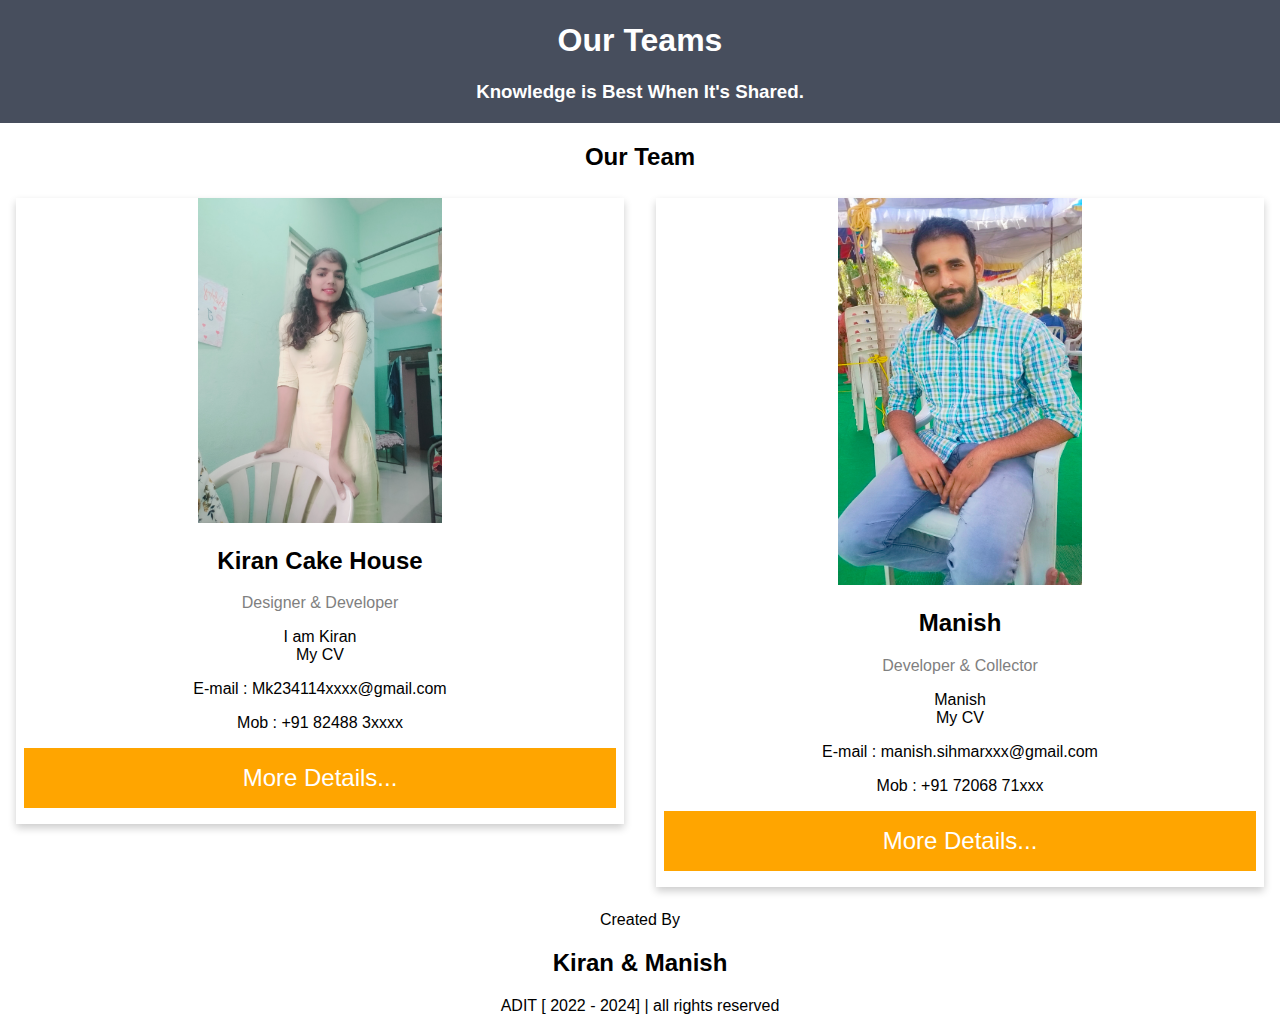
<file: contact.html>
<!DOCTYPE html>
<html>
<head>
<meta name="viewport" content="width=device-width, initial-scale=1">
<style>

body {
  font-family: Arial, Helvetica, sans-serif;
  margin: 0;
}

html {
  box-sizing: border-box;
}

*, *:before, *:after {
  box-sizing: inherit;
}

.column {
  float: left;
  width: 50%;
  margin-bottom: 16px;
  padding: 0 8px;
}

.card {
  box-shadow: 0 4px 8px 0 rgba(0, 0, 0, 0.2);
  margin: 8px;

}

.about-section {
  padding: 1px;
  text-align: center;
  background-color: #474e5d;
  color: white;
}

.container {
  padding: 0 8px;
}

.container::after, .row::after {
  content: "";
  clear: both;
  display: table;
}

.title {
  color: grey;
}

.button,a {
  border: none;
  outline: 0;
  display: inline-block;
  padding: 8px;
  color: white;
  background-color: orange;
  text-align: center;
  cursor: pointer;
  width: 100%;
  text-decoration:none;
}

.button:hover {
  background-color: blue;
}

@media screen and (max-width: 650px) {
  .column {
    width: 100%;
    display: block;
  }
}
</style>
<div class="about-section">
  <h1>Our Teams</h1>
  <h3>Knowledge is Best When It's Shared.</h3>
 
</div>
<center>
<h2 style="text-align:center">Our Team</h2>
<div class="row">
  <div class="column">
    <div class="card">
      <img src="IMG20230407133548.jpg" style="width:40%">
      <div class="container">
        <h2>Kiran Cake House</h2>
        <p class="title">Designer & Developer</p>
        <p>I am Kiran<br> My CV </p>
        
		<p>E-mail : Mk234114xxxx@gmail.com</p>
		<p>Mob : +91 82488 3xxxx</p>
        <p><button class="button"><a href="https://manishsihmar0001.github.io/Kiran_portfolio/"><font size="5">More Details...</font></a></button></p>
      </div>
    </div>
  </div>


 
  <div class="column">
    <div class="card">
      <img src="IMG20230330142210.jpg" height="387px" alt="Sudhir" style="width:40%">
      <div class="container">
       <h2>Manish</h2>
        <p class="title">Developer & Collector</p>
        <p>Manish <br>My CV</p>
		<p>E-mail : manish.sihmarxxx@gmail.com</p>
		<p>Mob : +91 72068 71xxx</p>
        <p><button class="button"><a href="https://manishsihmar0001.github.io/Portfolio-Manish/"><font size="5">More Details...</font></a></button></p>
      </div>
    </div>
  </div>
</div>


<!-- footer section starts  -->
<section>
  <div class="credit">Created By <span><h2>Kiran & Manish </h2>ADIT [ 2022 - 2024]</span> | all rights reserved</div>
</section>
<!-- footer section ends -->
</body>
</html>
</file>
